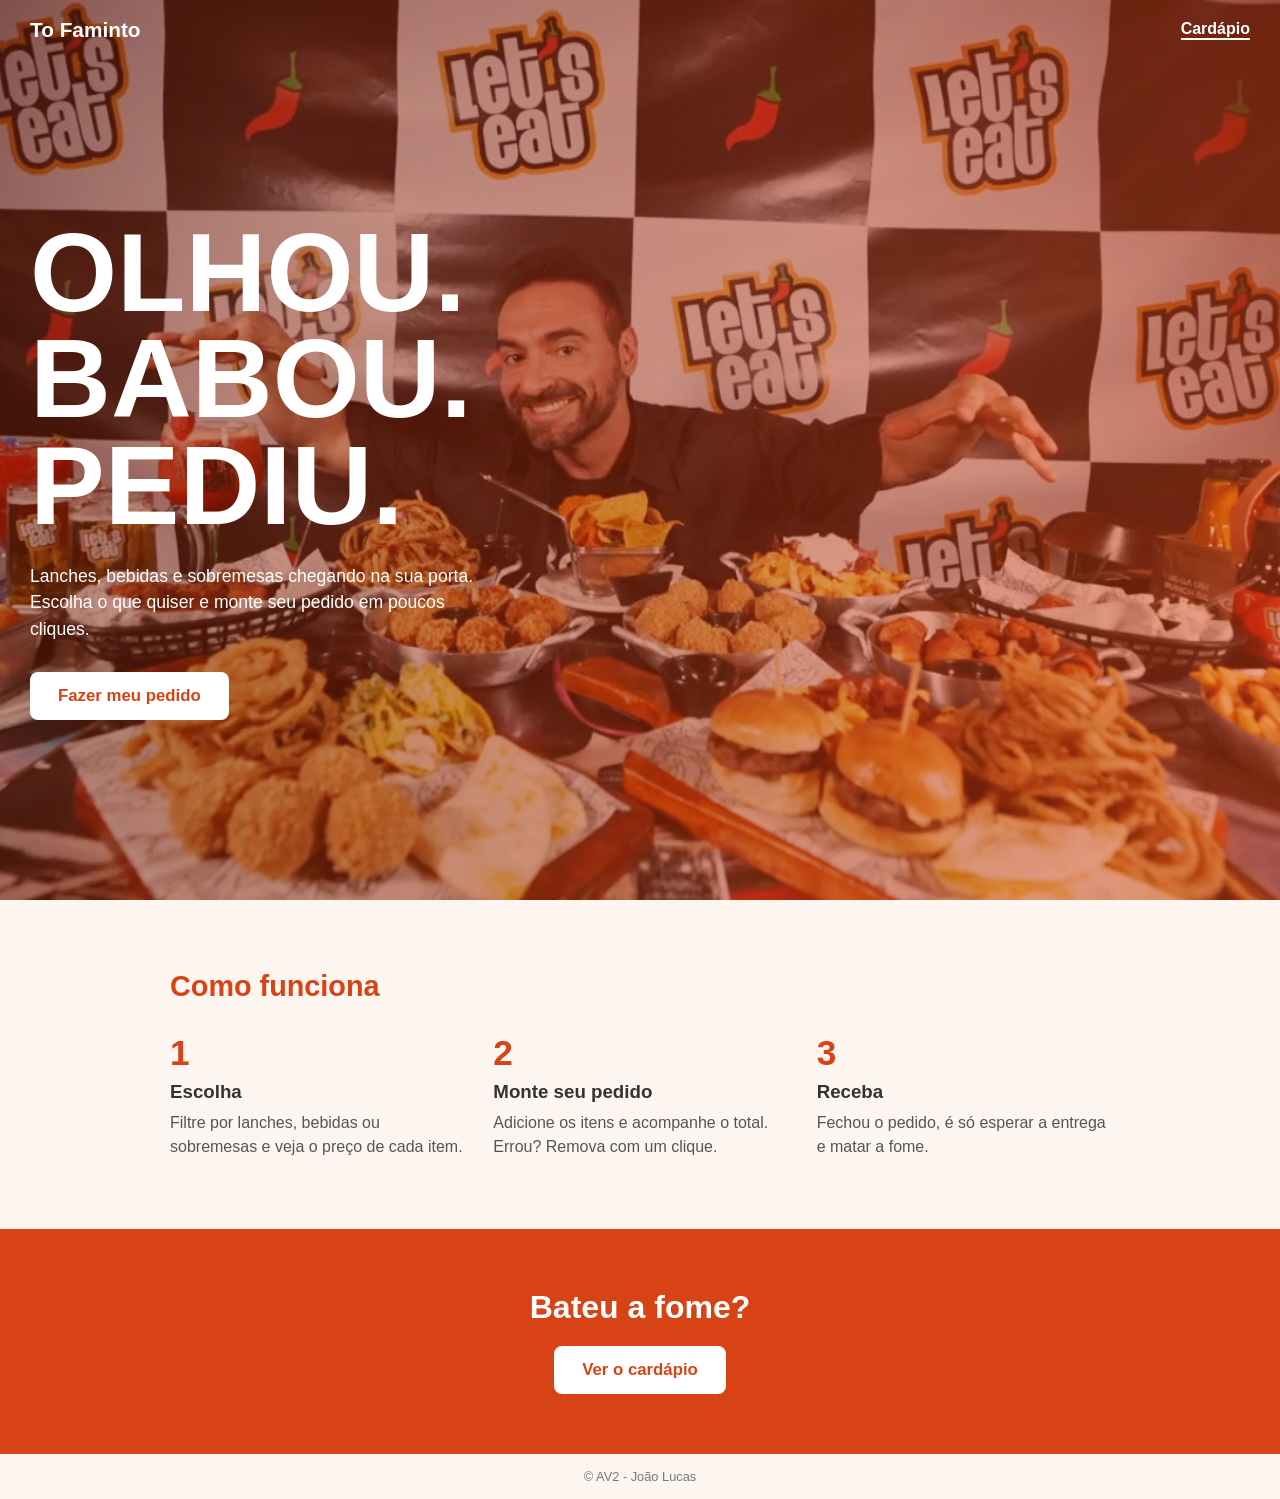
<file: index.html>
<!DOCTYPE html>
<html lang="pt-br">
<head>
  <meta charset="UTF-8">
  <meta name="viewport" content="width=device-width, initial-scale=1.0">
  <title>To Faminto - Delivery</title>
  <link rel="stylesheet" href="landing.css">
</head>
<body>

  <!-- Barra do topo -->
  <header class="topo">
    <span class="logo">To Faminto</span>
    <a class="link-topo" href="cardapio.html">Cardápio</a>
  </header>

  <!-- Seção principal (hero) -->
  <section class="hero">
    <h1>OLHOU.<br>BABOU.<br>PEDIU.</h1>
    <p>Lanches, bebidas e sobremesas chegando na sua porta. Escolha o que quiser e monte seu pedido em poucos cliques.</p>
    <a class="botao-principal" href="cardapio.html">Fazer meu pedido</a>
  </section>

  <!-- Como funciona -->
  <section class="passos">
    <h2>Como funciona</h2>
    <div class="lista-passos">
      <div class="passo">
        <span class="numero">1</span>
        <h3>Escolha</h3>
        <p>Filtre por lanches, bebidas ou sobremesas e veja o preço de cada item.</p>
      </div>
      <div class="passo">
        <span class="numero">2</span>
        <h3>Monte seu pedido</h3>
        <p>Adicione os itens e acompanhe o total. Errou? Remova com um clique.</p>
      </div>
      <div class="passo">
        <span class="numero">3</span>
        <h3>Receba</h3>
        <p>Fechou o pedido, é só esperar a entrega e matar a fome.</p>
      </div>
    </div>
  </section>

  <!-- Chamada final -->
  <section class="chamada-final">
    <h2>Bateu a fome?</h2>
    <a class="botao-principal" href="cardapio.html">Ver o cardápio</a>
  </section>

  <footer>
    <p>&copy; AV2 - João Lucas</p>
  </footer>

</body>
</html>
</file>
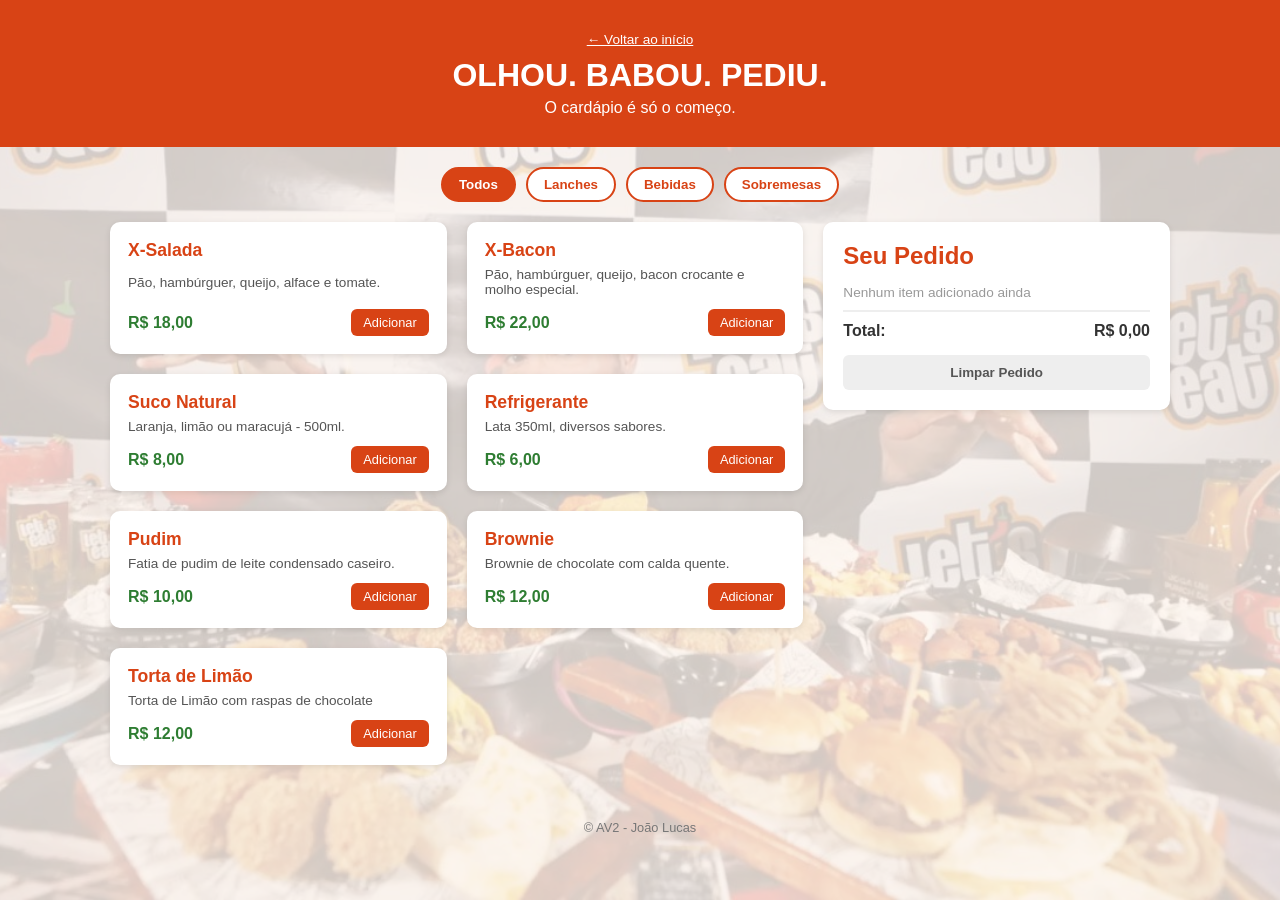
<file: cardapio.html>
<!DOCTYPE html> 
<html lang="pt-br">
    <head>
        <meta charset="UTF-8">
        <meta name="viewport" content="width=device-width, initial-scale=1.0">
        <title>To Faminto</title>
        <link rel="stylesheet" href="style.css">
        <style>.voltar{display:inline-block;margin-bottom:10px;color:#fff;font-size:.85rem}</style>
    </head>
    <body>

        <header>
        <a class="voltar" href="index.html">← Voltar ao início</a>
        <h1>OLHOU. BABOU. PEDIU.</h1>
        <p>O cardápio é só o começo.</p>
        </header>

         <nav class="filtros">
    <button class="btn-filtro ativo" data-categoria="todos">Todos</button>
    <button class="btn-filtro" data-categoria="lanches">Lanches</button>
    <button class="btn-filtro" data-categoria="bebidas">Bebidas</button>
    <button class="btn-filtro" data-categoria="sobremesas">Sobremesas</button>
    </nav>

    <div class="conteudo">
    
     <main class="cardapio" id="cardapio">

      <div class="item" data-categoria="lanches" data-nome="X-Salada" data-preco="18">
        <h2>X-Salada</h2>
        <p>Pão, hambúrguer, queijo, alface e tomate.</p>
        <div class="item-rodape">
          <span class="preco">R$ 18,00</span>
          <button class="btn-add">Adicionar</button>
        </div>
      </div>

      <div class="item" data-categoria="lanches" data-nome="X-Bacon" data-preco="22">
        <h2>X-Bacon</h2>
        <p>Pão, hambúrguer, queijo, bacon crocante e molho especial.</p>
        <div class="item-rodape">
          <span class="preco">R$ 22,00</span>
          <button class="btn-add">Adicionar</button>
        </div>
      </div>

      <div class="item" data-categoria="bebidas" data-nome="Suco Natural" data-preco="8">
        <h2>Suco Natural</h2>
        <p>Laranja, limão ou maracujá - 500ml.</p>
        <div class="item-rodape">
          <span class="preco">R$ 8,00</span>
          <button class="btn-add">Adicionar</button>
        </div>
      </div>

      <div class="item" data-categoria="bebidas" data-nome="Refrigerante" data-preco="6">
        <h2>Refrigerante</h2>
        <p>Lata 350ml, diversos sabores.</p>
        <div class="item-rodape">
          <span class="preco">R$ 6,00</span>
          <button class="btn-add">Adicionar</button>
        </div>
      </div>

      <div class="item" data-categoria="sobremesas" data-nome="Pudim" data-preco="10">

        <h2>Pudim</h2>

        <p>Fatia de pudim de leite condensado caseiro.</p>
        
        <div class="item-rodape">
          <span class="preco">R$ 10,00</span>
          <button class="btn-add">Adicionar</button>
        </div>

      </div>

      <div class="item" data-categoria="sobremesas" data-nome="Brownie" data-preco="12">
        <h2>Brownie</h2>
        <p>Brownie de chocolate com calda quente.</p>
        <div class="item-rodape">
          <span class="preco">R$ 12,00</span>
          <button class="btn-add">Adicionar</button>
        </div>
      </div>    

         <div class="item" data-categoria="sobremesas" data-nome="Torta de Limão" data-preco="12">
        <h2>Torta de Limão</h2>
        <p>Torta de Limão com raspas de chocolate</p>
        <div class="item-rodape">
          <span class="preco">R$ 12,00</span>
          <button class="btn-add">Adicionar</button>
        </div>
      </div>

    </main>

    <aside class="pedido">
        <h2>Seu Pedido</h2>
        <ul id="lista-pedido">
        </ul>

    <p class="vazio" id="msg-vazio">Nenhum item adicionado ainda</p>
    <div class="total">
        <span>Total:</span>
        <span id="total">R$ 0,00</span>
        </div> 
    <button id="btn-limpar">Limpar Pedido</button>
    </aside>    


</div>



    <footer>
        <p>&copy; AV2 - João Lucas</p>
    </footer>

    <script src="script.js"></script>
    </body>
</html>
</file>
<file: landing.css>
/* Reset básico */
* {
  margin: 0;
  padding: 0;
  box-sizing: border-box;
  font-family: Arial, Helvetica, sans-serif;
}

body {
  background-color: #fdf6f0;
  color: #333;
}

a {
  text-decoration: none;
}

/* ---------- TOPO ---------- */
.topo {
  position: absolute;
  top: 0;
  left: 0;
  right: 0;
  z-index: 2;
  display: flex;
  justify-content: space-between;
  align-items: center;
  padding: 18px 30px;
}

.logo {
  color: #fff;
  font-size: 1.3rem;
  font-weight: bold;
}

.link-topo {
  color: #fff;
  font-weight: bold;
  border-bottom: 2px solid #fff;
}

/* ---------- HERO ---------- */
/* A foto de fundo fica por baixo de uma camada laranja escura para o texto ler bem */
.hero {
  min-height: 100vh;
  display: flex;
  flex-direction: column;
  justify-content: center;
  align-items: flex-start;
  padding: 100px 30px 60px;
  color: #fff;
  background:
    linear-gradient(90deg, rgba(120, 30, 5, 0.5) 0%, rgba(216, 67, 21, 0.5) 100%),
    url("imagens/fundo.jpg") center / cover no-repeat;
}

.hero h1 {
  font-family: "Arial Black", Impact, Arial, sans-serif;
  font-size: clamp(3rem, 12vw, 7rem);
  line-height: 0.95;
  margin-bottom: 24px;
}

.hero p {
  max-width: 460px;
  font-size: 1.1rem;
  line-height: 1.5;
  margin-bottom: 30px;
}

/* ---------- BOTÕES ---------- */
.botao-principal {
  display: inline-block;
  background-color: #fff;
  color: #d84315;
  font-weight: bold;
  font-size: 1.05rem;
  padding: 14px 28px;
  border-radius: 8px;
  transition: 0.2s;
}

.botao-principal:hover {
  background-color: #ffe0d6;
}

.botao-principal:focus-visible,
.link-topo:focus-visible {
  outline: 3px solid #ffd54f;
  outline-offset: 3px;
}

/* ---------- COMO FUNCIONA ---------- */
.passos {
  max-width: 1000px;
  margin: 0 auto;
  padding: 70px 30px;
}

.passos h2 {
  color: #d84315;
  font-size: 1.8rem;
  margin-bottom: 30px;
}

.lista-passos {
  display: grid;
  grid-template-columns: repeat(auto-fit, minmax(240px, 1fr));
  gap: 30px;
}

.numero {
  display: inline-block;
  font-size: 2.2rem;
  font-weight: bold;
  color: #d84315;
  margin-bottom: 8px;
}

.passo h3 {
  margin-bottom: 8px;
}

.passo p {
  line-height: 1.5;
  color: #555;
}

/* ---------- CHAMADA FINAL ---------- */
.chamada-final {
  background-color: #d84315;
  color: #fff;
  text-align: center;
  padding: 60px 20px;
}

.chamada-final h2 {
  font-size: 2rem;
  margin-bottom: 20px;
}

footer {
  text-align: center;
  padding: 15px;
  font-size: 0.8rem;
  color: #777;
}
</file>
<file: style.css>
* {
  margin: 0;
  padding: 0;
  box-sizing: border-box;
  font-family: Arial, Helvetica, sans-serif;
}

body {
  background-color: #fdf6f0;
  color: #333;
}

header {
  background-color: #d84315;
  color: #fff;
  text-align: center;
  padding: 30px 20px;
}

header h1 {
  font-size: 2rem;
  margin-bottom: 5px;
}

.filtros {
  display: flex;
  justify-content: center;
  gap: 10px;
  flex-wrap: wrap;
  padding: 20px;
}

.btn-filtro {
  padding: 8px 16px;
  border: 2px solid #d84315;
  background-color: #fff;
  color: #d84315;
  border-radius: 20px;
  cursor: pointer;
  font-weight: bold;
  transition: 0.2s;
}

.btn-filtro:hover {
  background-color: #ffe0d6;
}

.btn-filtro.ativo {
  background-color: #d84315;
  color: #fff;
}

/* Layout em duas colunas: cardápio + painel do pedido */
.conteudo {
  display: grid;
  grid-template-columns: 2fr 1fr;
  gap: 20px;
  max-width: 1100px;
  margin: 0 auto;
  padding: 0 20px 40px;
  align-items: start;
}

.cardapio {
  display: grid;
  grid-template-columns: repeat(auto-fit, minmax(220px, 1fr));
  gap: 20px;
}

.item {
  background-color: #fff;
  border-radius: 10px;
  padding: 18px;
  box-shadow: 0 2px 6px rgba(0, 0, 0, 0.1);
  display: flex;
  flex-direction: column;
  justify-content: space-between;
}

.item h2 {
  color: #d84315;
  margin-bottom: 6px;
  font-size: 1.1rem;
}

.item p {
  font-size: 0.85rem;
  margin-bottom: 12px;
  color: #555;
}

.item-rodape {
  display: flex;
  justify-content: space-between;
  align-items: center;
  
}

.preco {
  font-weight: bold;
  color: #2e7d32;
}

.btn-add {
  background-color: #d84315;
  color: #fff;
  border: none;
  padding: 6px 12px;
  border-radius: 6px;
  cursor: pointer;
  font-size: 0.8rem;
}

.btn-add:hover {
  background-color: #b3350f;
}

.escondido {
  display: none;
}

/* Painel lateral do pedido */
.pedido {
  background-color: #fff;
  border-radius: 10px;
  padding: 20px;
  box-shadow: 0 2px 6px rgba(0, 0, 0, 0.1);
  position: sticky;
  top: 20px;
}

.pedido h2 {
  color: #d84315;
  margin-bottom: 15px;
}

#lista-pedido {
  list-style: none;
  margin-bottom: 10px;
}

#lista-pedido li {
  display: flex;
  justify-content: space-between;
  align-items: center;
  padding: 8px 0;
  border-bottom: 1px solid #eee;
  font-size: 0.9rem;
}

.btn-remover {
  background: none;
  border: none;
  color: #d84315;
  cursor: pointer;
  font-weight: bold;
  font-size: 1rem;
}

.vazio {
  font-size: 0.85rem;
  color: #999;
  margin-bottom: 10px;
}

.total {
  display: flex;
  justify-content: space-between;
  font-weight: bold;
  border-top: 2px solid #eee;
  padding-top: 10px;
  margin-bottom: 15px;
}

#btn-limpar {
  width: 100%;
  padding: 10px;
  background-color: #eee;
  border: none;
  border-radius: 6px;
  cursor: pointer;
  font-weight: bold;
  color: #555;
}

#btn-limpar:hover {
  background-color: #ddd;
}

footer {
  text-align: center;
  padding: 15px;
  font-size: 0.8rem;
  color: #777;
}

/* Em telas pequenas, empilha o cardápio e o pedido */
@media (max-width: 700px) {
  .conteudo {
    grid-template-columns: 1fr;
  }
}

/* ---------- FUNDO COM FOTO (igual em todas as páginas) ---------- */
body {
  position: relative;
  min-height: 100vh;
}

body::before {
  content: "";
  position: fixed;
  inset: 0;
  z-index: -1;
  background: url("imagens/fundo.jpg") center / cover no-repeat;
  opacity: 0.18; /* baixa a opacidade: menor = mais apagado, maior = mais forte */
  pointer-events: none;
}
</file>
